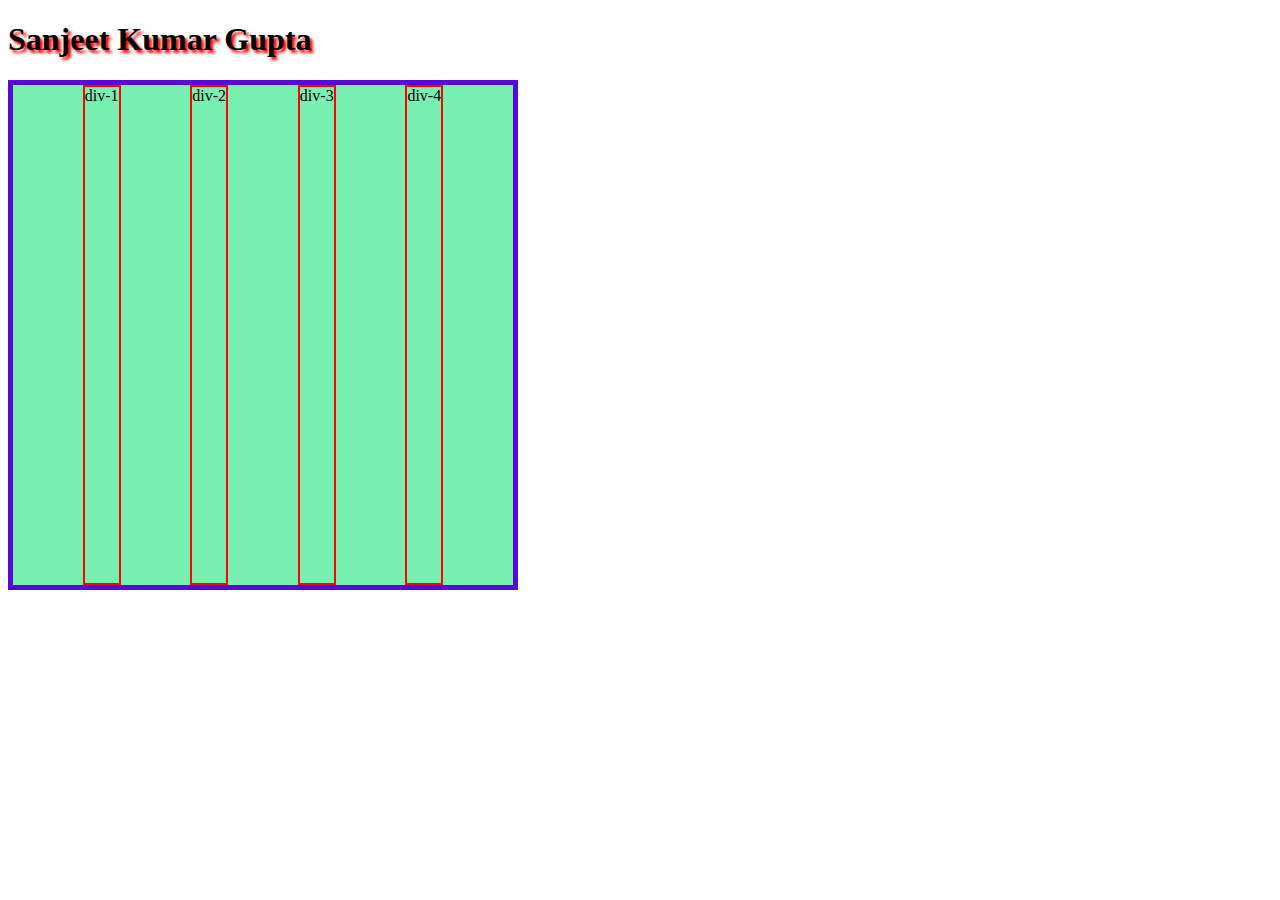
<file: index.html>
<!DOCTYPE html>
<html lang="en">
<head>
    <meta charset="UTF-8">
    <meta name="viewport" content="width=device-width, initial-scale=1.0">
    <title>Shadow</title>
    <link rel="stylesheet" href="style.css">
</head>
<body>
    <h1>Sanjeet Kumar Gupta</h1>
    <!-- <div class="box">sanju Lorem ipsum dolor sit amet consectetur adipisicing elit. Dolor vel laudantium harum consequuntur aspernatur aperiam quis nobis commodi enim neque quasi ducimus aliquid error est cumque, adipisci illum. Iusto, fugiat saepe, est nihil quisquam et non totam asperiores optio quae incidunt vero quo odio doloribus nemo accusamus molestias nulla iure veniam ut! Asperiores, rerum facere ea illum aspernatur nihil odio nobis beatae fugiat eveniet, minus nam enim blanditiis veniam illo commodi dolores inventore consectetur, veritatis magni? Odit libero quibusdam reiciendis facilis sunt officia sed officiis explicabo molestias amet quidem doloremque, suscipit sint commodi pariatur possimus deleniti totam consequuntur dolorum est vel in laudantium. Similique dignissimos optio nesciunt aliquid. Voluptatibus obcaecati temporibus tenetur, eius natus rem nam, nisi tempora culpa minus quo. Blanditiis eveniet consequatur tempore sed, non minima. Magni animi quidem ducimus. Voluptate id velit, asperiores dolore necessitatibus voluptatum ipsum possimus quidem delectus reprehenderit cumque sit quaerat molestiae iste similique nemo doloribus provident est ad alias a officia, ut, temporibus dolor! Sequi, cumque iste asperiores quia consectetur, error, ex nihil vel voluptas ullam esse placeat quos sed rerum. Odio mollitia reprehenderit explicabo itaque dolor corporis natus voluptas quaerat nesciunt dignissimos architecto magni delectus perferendis illum, eligendi fugiat obcaecati repudiandae amet. Accusamus, adipisci? Soluta eos maiores minus amet expedita facere perspiciatis? Provident officia reprehenderit dolorem quidem cupiditate ipsa neque, fugiat, necessitatibus ut animi fugit? Quaerat laudantium vel voluptatibus nobis aperiam fugiat adipisci accusamus necessitatibus eaque sint hic quibusdam atque at explicabo totam velit cumque, suscipit commodi sit inventore blanditiis dolore. Nemo quibusdam, illo amet quaerat, ex perferendis, distinctio eligendi voluptates sed laboriosam doloribus esse accusamus exercitationem cumque reprehenderit quasi et totam suscipit. Aperiam consectetur neque explicabo debitis! Ipsum ullam, nostrum commodi sed adipisci voluptate officiis ratione quaerat consequatur inventore voluptas cumque quisquam qui neque reiciendis maiores labore corporis quibusdam laborum praesentium tempore nisi. Temporibus, sunt voluptas! Provident atque rerum aliquid vitae nesciunt perspiciatis iure quasi? Saepe repellendus mollitia sapiente corrupti dolorem distinctio optio quasi quibusdam numquam alias accusamus non repudiandae facere quidem iure, inventore vero aut dolor unde necessitatibus iusto. In eligendi assumenda facilis atque dolor est unde enim optio dicta alias iure illo deleniti, totam quia soluta corrupti commodi itaque inventore fuga minus? Harum neque exercitationem tenetur asperiores numquam illo dicta impedit deserunt doloribus cumque porro, amet dolores unde suscipit similique libero voluptas inventore, alias nemo quaerat. Velit obcaecati accusamus aperiam eum, sequi voluptatem facere ab dicta atque culpa sit.</div>
    -->
    <div class="container">
    <div class="div">div-1</div>
    <div class="div">div-2</div>
    <div class="div">div-3</div>
    <div class="div">div-4</div>
   </div>
</body>
</html>
</file>
<file: button.html>
<!DOCTYPE html>
<html lang="en">
<head>
    <meta charset="UTF-8">
    <meta name="viewport" content="width=device-width, initial-scale=1.0">
    <title>Modern Button</title>
    <link rel="stylesheet" href="button.css">
</head>
<body>
    <div id="wrapper">
        <div class="button">Hire me</div>
    </div>
</body>
</html>
</file>
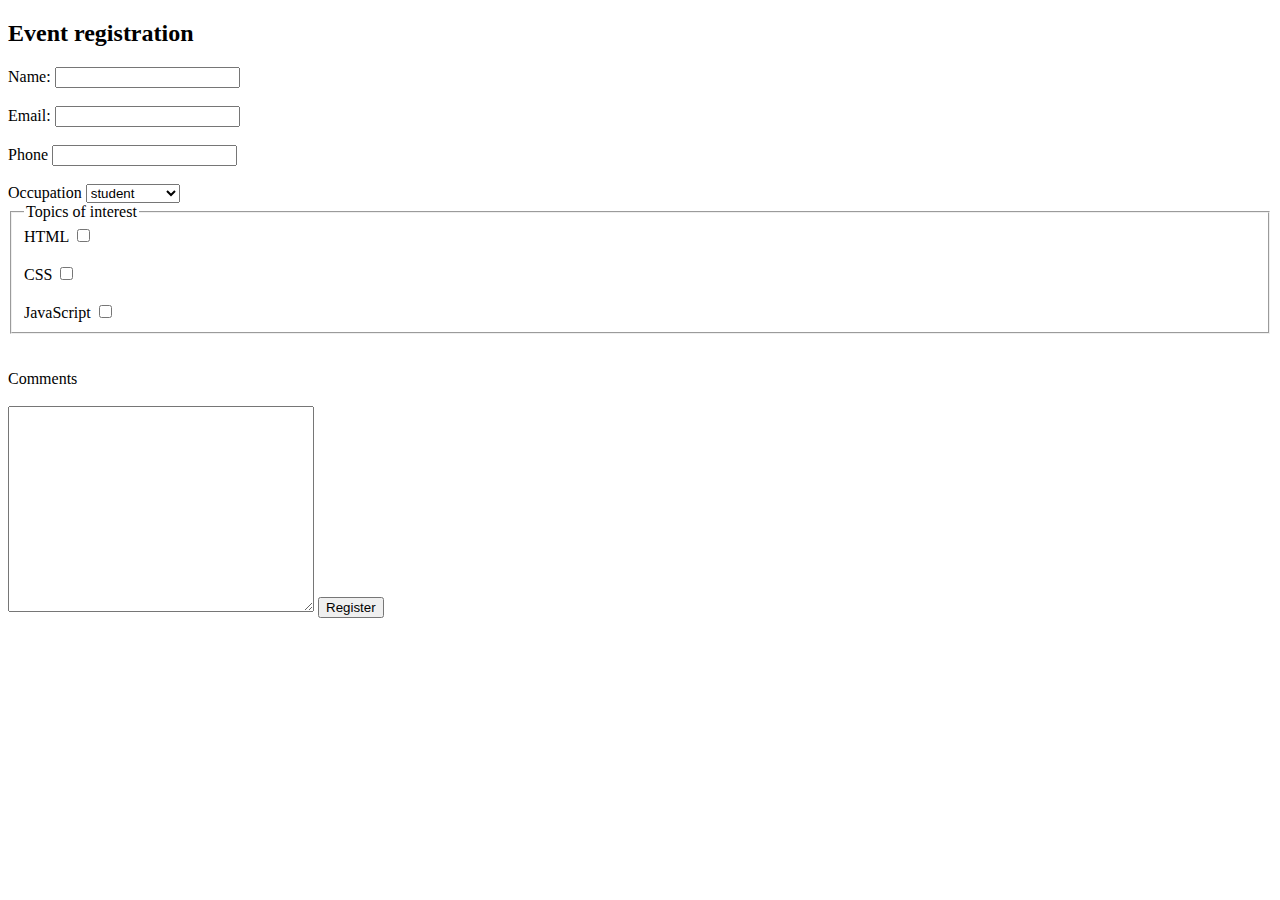
<file: form1.html>
<!DOCTYPE html>
<html lang="en">
<head>
    <meta charset="UTF-8">
    <meta name="viewport" content="width=device-width, initial-scale=1.0">
    <title>Document</title>
</head>
<body>
    <form>
        <h2>Event registration</h2>
        <label for="name">Name:</label>
        <input type="text" id="name">
        <br>
        <br>
        <label for="email">Email:</label>
        <input type="email" id="email">
        <br>
        <br>
        <label for="phone">Phone</label>
        <input type="tel" id="phone">
        <br>
        <br>
        <label for="occupation">Occupation</label>
        <select name="occupation" id="occupation">
        <option value="student">student</option>
        <option value="professional">professional</option>
        <option value="others">others</option>
        </select>
        <fieldset>
            <legend>Topics of interest</legend>
            <label for="checkbox1">HTML</label>
            <input type="checkbox" id="checkbox1">
            <br>
            <br>
            <label for="checkbox2">CSS</label>
            <input type="checkbox" id="checkbox2">
            <br>
            <br>
            <label for="checkbox3">JavaScript</label>
            <input type="checkbox" id="checkbox3">
        </fieldset>
        <br>
        <br>
        <label for="textarea">Comments</label>
        <br>
        <br>
        <textarea name="textarea1" id="textarea1" style="width: 300px; height: 200px;"></textarea>
      
        <button>Register</button>
    </form>
</body>
</html>
</file>
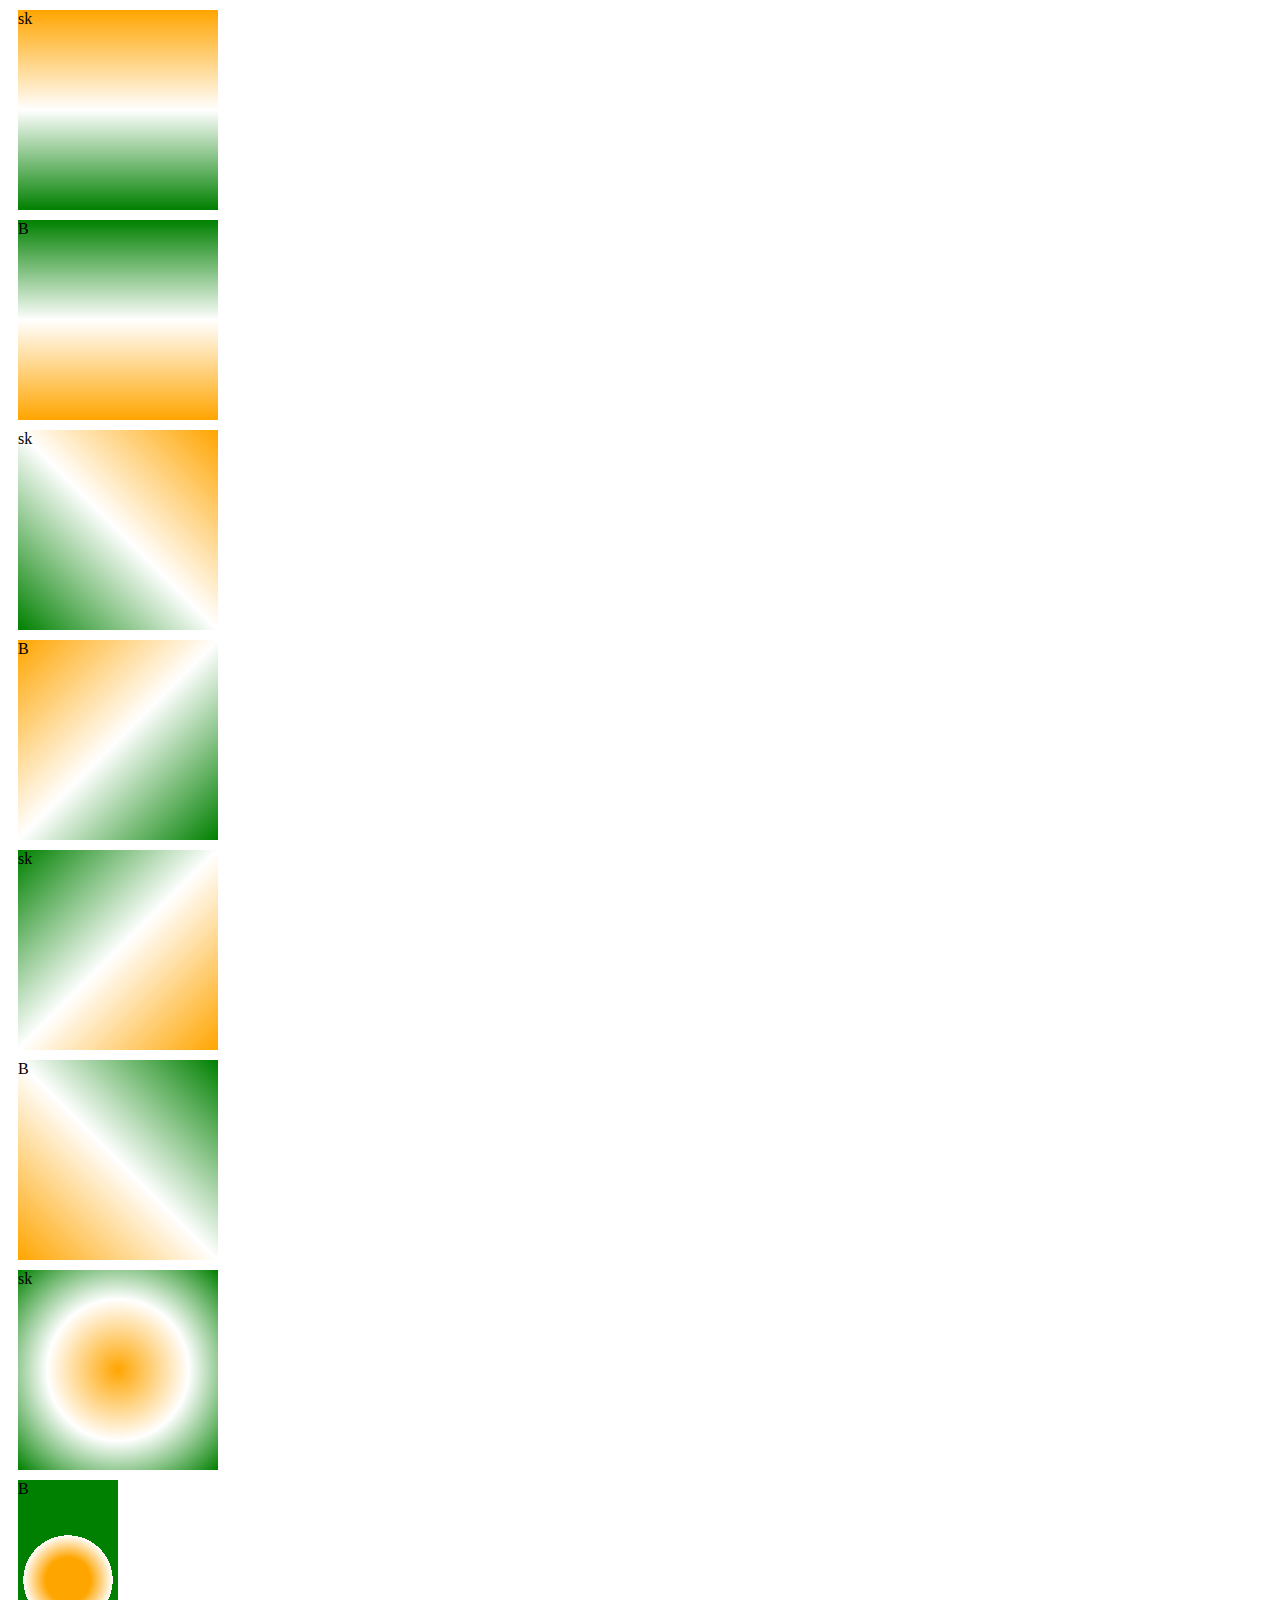
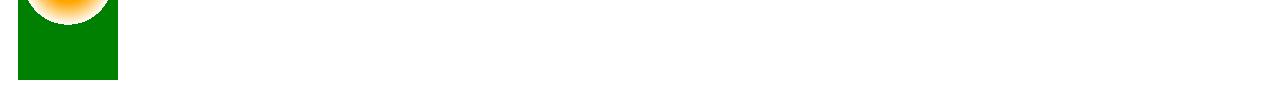
<file: gradient.html>
<!DOCTYPE html>
<html lang="en">
<head>
    <meta charset="UTF-8">
    <meta name="viewport" content="width=device-width, initial-scale=1.0">
    <title>Document</title>
    <link rel="stylesheet" href="sytle.css">
</head>
<body>
    <div class="div1" id="id1">
        sk
    </div>
    <div class="div1" id="id2">
        B
    </div>
    <div class="div1" id="id3">
        sk
    </div>
    <div class="div1" id="id4">
        B
    </div>
    <div class="div1" id="id5">
        sk
    </div>
    <div class="div1" id="id6">
        B
    </div>
    <div class="div1" id="id7">
        sk
    </div>
    <div class="div1" id="id8">
        B
    </div>
</body>
</html>
</file>
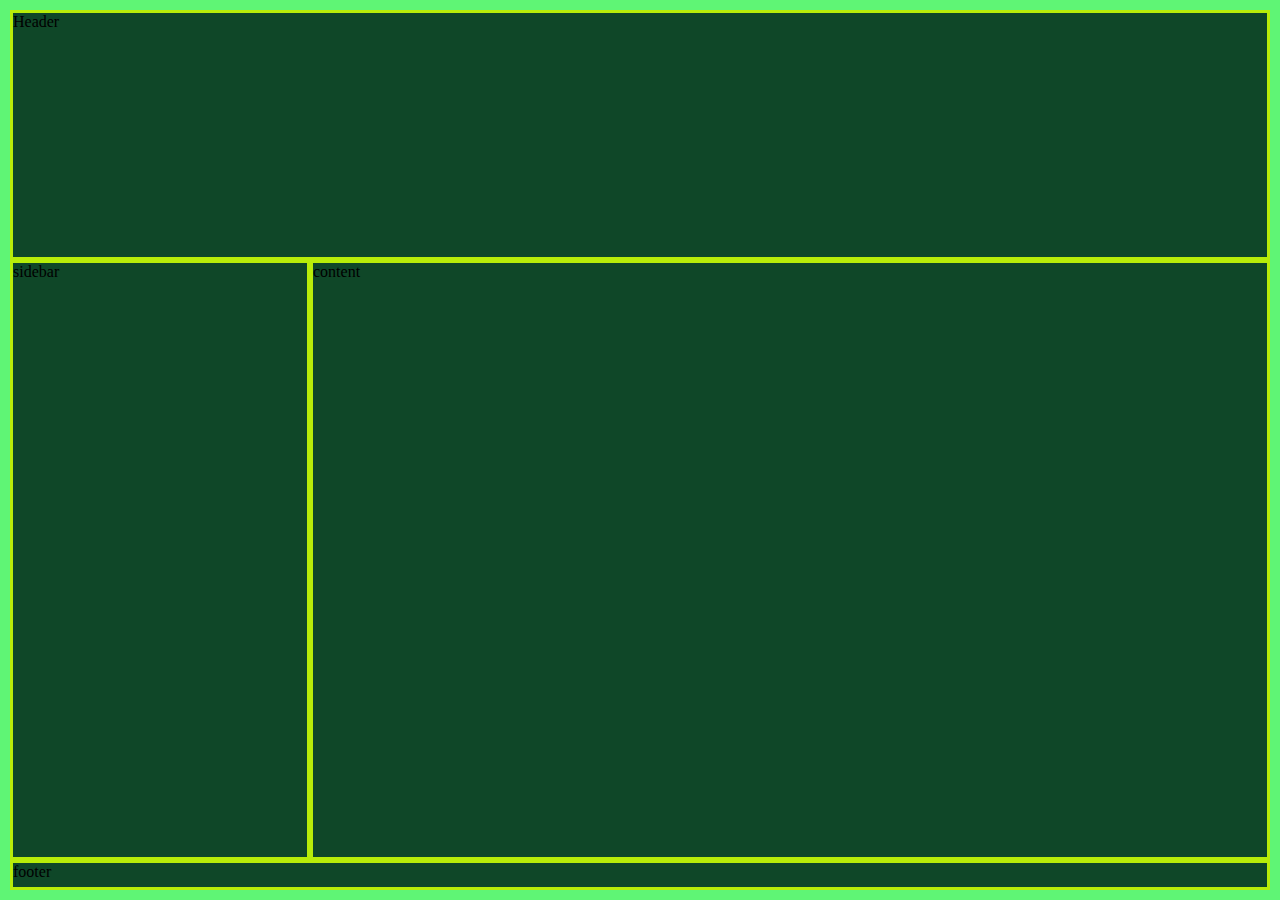
<file: grid.html>
<!DOCTYPE html>
<html lang="en">
<head>
    <meta charset="UTF-8">
    <meta name="viewport" content="width=device-width, initial-scale=1.0">
    <title>Grid</title>
    <link rel="stylesheet" href="grid.css">
</head>
<body>
    <div class="container">
        <div class="box" id="box1">Header</div>
        <div class="box"  id="box2">sidebar</div>
        <div class="box"  id="box3">content</div>
        <div class="box"  id="box4">footer</div>
        
    </div>
</body>
</html>
</file>
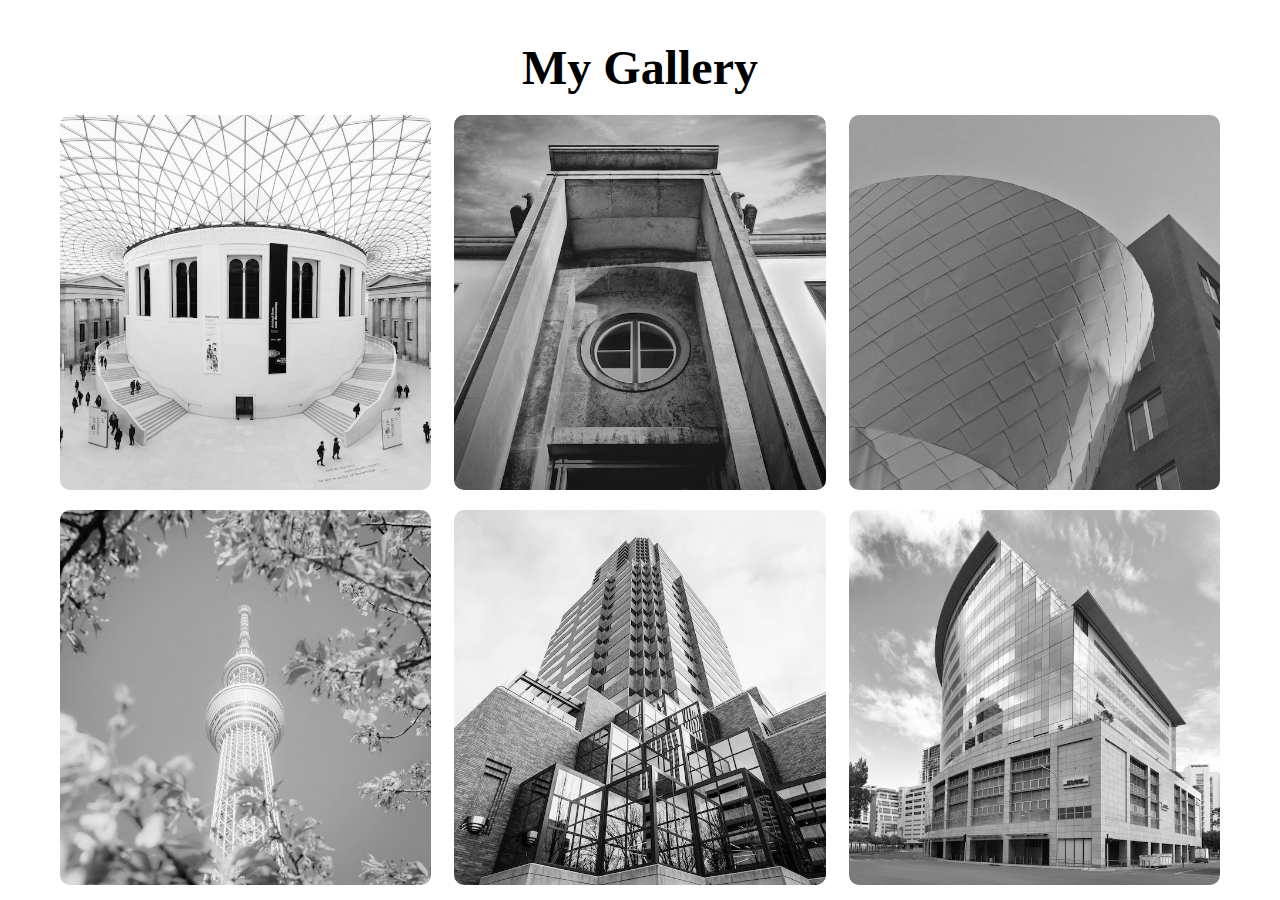
<file: mygallery.html>
<!DOCTYPE html>
<html lang="en">
<head>
    <meta charset="UTF-8">
    <meta name="viewport" content="width=device-width, initial-scale=1.0">
    <title>My Gallery</title>
    <link rel="shortcut icon" href="image/favicon.ico" type="image/x-icon">
    <link rel="stylesheet" href="mygallery.css">
</head>
<body>
    <div id="wrapper">
        <div class="container">
            <h1>My Gallery</h1>
            <div class="gallery">
            <figure class="card">
                <img src="image/image1.jpg" alt="">
                <figcaption>image1</figcaption>
            </figure>
            <figure class="card">
                <img src="image/image2.jpeg" alt="">
                <figcaption>image2</figcaption>
            </figure>
            <figure class="card">
                <img src="image/image3.jpeg" alt="">
                <figcaption>image3</figcaption>
            </figure>
            <figure class="card">
                <img src="image/image4.jpeg" alt="">
                <figcaption>image4</figcaption>
            </figure>
            <figure class="card">
                <img src="image/image5.jpeg" alt="">
                <figcaption>image5</figcaption>
            </figure>
            <figure class="card">
                <img src="image/image6.jpeg" alt="">
                <figcaption>image6</figcaption>
            </figure>
            <figure class="card">
                <img src="image/image7.jpeg" alt="">
                <figcaption>image7</figcaption>
            </figure>
            <figure class="card">
                <img src="image/image8.jpeg" alt="">
                <figcaption>image8</figcaption>
            </figure>
            <figure class="card">
                <img src="image/image9.jpeg" alt="">
                <figcaption>image9</figcaption>
            </figure>
            <figure class="card">
                <img src="image/image10.jpg" alt="">
                <figcaption>image10</figcaption>
            </figure>
            <figure class="card">
                <img src="image/image11.jpg" alt="">
                <figcaption>image11</figcaption>
            </figure>
            <figure class="card">
                <img src="image/image12.jpg" alt="">
                <figcaption>image12</figcaption>
            </figure>
            <figure class="card">
                <img src="image/image13.jpg" alt="">
                <figcaption>image13</figcaption>
            </figure>
            <figure class="card">
                <img src="image/image14.jpg" alt="">
                <figcaption>image14</figcaption>
            </figure>
            <figure class="card">
                <img src="image/image15.jpg" alt="">
                <figcaption>image15</figcaption>
            </figure>
        </div>
        </div>
    </div>
</body>
</html>
</file>
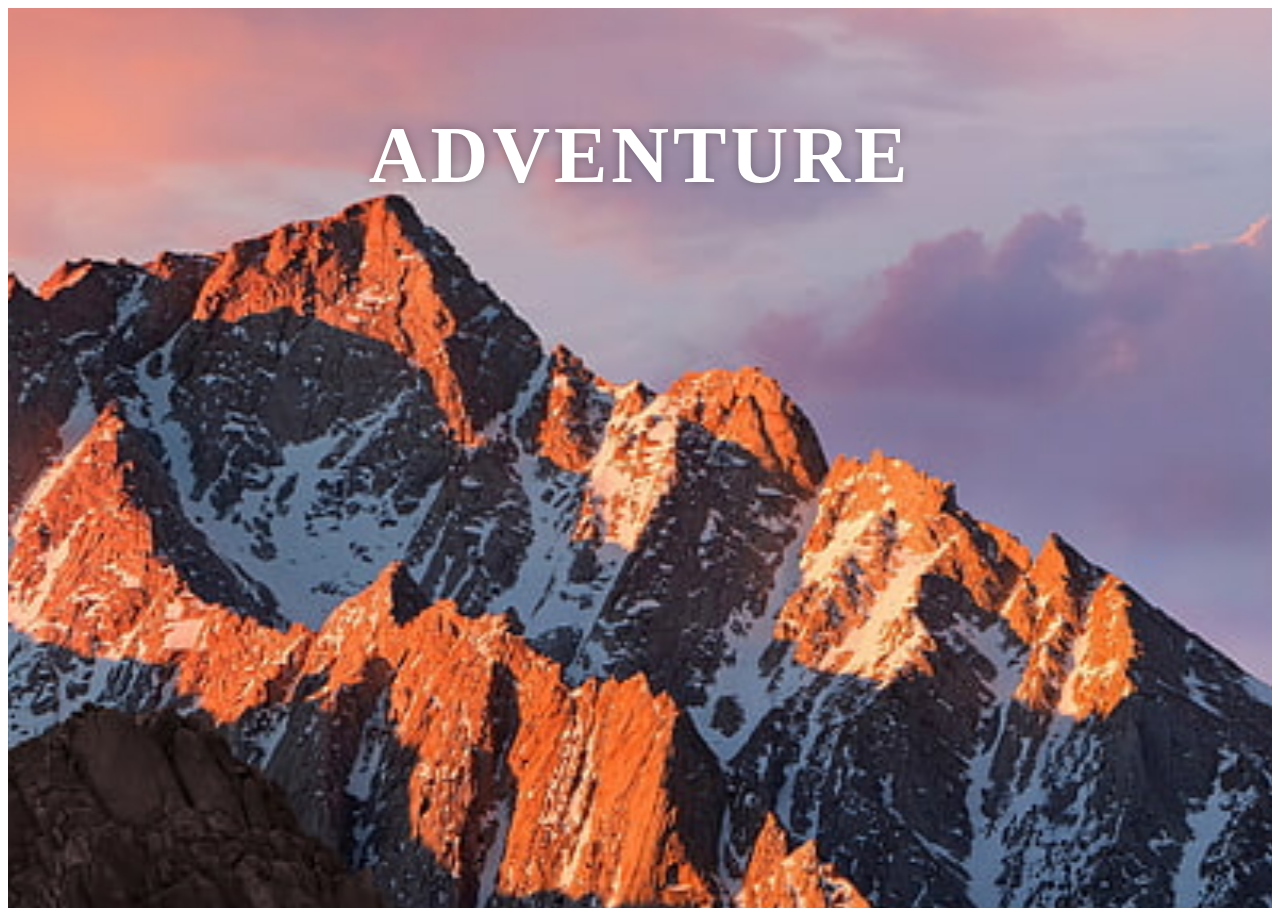
<file: parallel.html>
<!DOCTYPE html>
<html lang="en">
<head>
    <meta charset="UTF-8">
    <meta name="viewport" content="width=device-width, initial-scale=1.0">
    <title>Document</title>
    <link rel="stylesheet" href="parallel.css">
</head>
<body>
    <div id="wrapper">
        <div class="container">
            <img src="macos-sierra-wallpaper-preview.jpg" class="background">
            <!-- <img src="boy-standing-on-field-removebg-preview.png" class="forground"> -->
            <h1>ADVENTURE</h1>
        </div>
    
    <section>
        <h2 class="secheading">
            ADVENTURE TIME
        </h2>
        <P>
            Lorem ipsum dolor sit amet consectetur adipisicing elit. Voluptatum accusantium provident nam eveniet velit, dolorum odio id nulla repudiandae non, voluptatibus numquam debitis dolorem, iusto distinctio maiores odit qui deleniti saepe repellendus eaque temporibus corporis. Debitis provident soluta fuga voluptate possimus, consequuntur recusandae ipsam nobis hic optio, ratione reprehenderit perspiciatis.
            <BR>
            <BR>
                    Lorem ipsum dolor sit amet consectetur adipisicing elit. Omnis corporis neque saepe deleniti dolores nobis eum ducimus quo repellat! Adipisci ea beatae iste quia laboriosam minus quas repellat consequuntur aliquam repudiandae dolor possimus laborum similique obcaecati culpa nam, ipsum vel ipsam natus eos assumenda quaerat perferendis cupiditate? Error, harum impedit!
        </P>
        <div class="bg bg1">
            <h2 class="desc">BIKING</h2>
        </div>
            <P class="text">
                Lorem ipsum dolor sit amet consectetur adipisicing elit. Voluptatum accusantium provident nam eveniet velit, dolorum odio id nulla repudiandae non, voluptatibus numquam debitis dolorem, iusto distinctio maiores odit qui deleniti saepe repellendus eaque temporibus corporis. Debitis provident soluta fuga voluptate possimus, consequuntur recusandae ipsam nobis hic optio, ratione reprehenderit perspiciatis.
                <BR>
                <BR>
                Lorem ipsum dolor sit amet consectetur adipisicing elit. Omnis corporis neque saepe deleniti dolores nobis eum ducimus quo repellat! Adipisci ea beatae iste quia laboriosam minus quas repellat consequuntur aliquam repudiandae dolor possimus laborum similique obcaecati culpa nam, ipsum vel ipsam natus eos assumenda quaerat perferendis cupiditate? Error, harum impedit!
            </P>
        
        <div class="bg bg2">
            <h2 class="desc">PARA GLADING</h2>
        </div>
       
           
            <P class="text">
                Lorem ipsum dolor sit amet consectetur adipisicing elit. Voluptatum accusantium provident nam eveniet velit, dolorum odio id nulla repudiandae non, voluptatibus numquam debitis dolorem, iusto distinctio maiores odit qui deleniti saepe repellendus eaque temporibus corporis. Debitis provident soluta fuga voluptate possimus, consequuntur recusandae ipsam nobis hic optio, ratione reprehenderit perspiciatis.
                <BR>
                <BR>
                Lorem ipsum dolor sit amet consectetur adipisicing elit. Omnis corporis neque saepe deleniti dolores nobis eum ducimus quo repellat! Adipisci ea beatae iste quia laboriosam minus quas repellat consequuntur aliquam repudiandae dolor possimus laborum similique obcaecati culpa nam, ipsum vel ipsam natus eos assumenda quaerat perferendis cupiditate? Error, harum impedit!
            </P>
        
        <div class="bg bg3">
            <h2 class="desc">SURFING</h2> 
        </div>
            <P class="text">
                Lorem ipsum dolor sit amet consectetur adipisicing elit. Voluptatum accusantium provident nam eveniet velit, dolorum odio id nulla repudiandae non, voluptatibus numquam debitis dolorem, iusto distinctio maiores odit qui deleniti saepe repellendus eaque temporibus corporis. Debitis provident soluta fuga voluptate possimus, consequuntur recusandae ipsam nobis hic optio, ratione reprehenderit perspiciatis.
                <BR>
                <BR>
                Lorem ipsum dolor sit amet consectetur adipisicing elit. Omnis corporis neque saepe deleniti dolores nobis eum ducimus quo repellat! Adipisci ea beatae iste quia laboriosam minus quas repellat consequuntur aliquam repudiandae dolor possimus laborum similique obcaecati culpa nam, ipsum vel ipsam natus eos assumenda quaerat perferendis cupiditate? Error, harum impedit!
            </P>
       
        </section>
    </div>
</body>
</html>
</file>
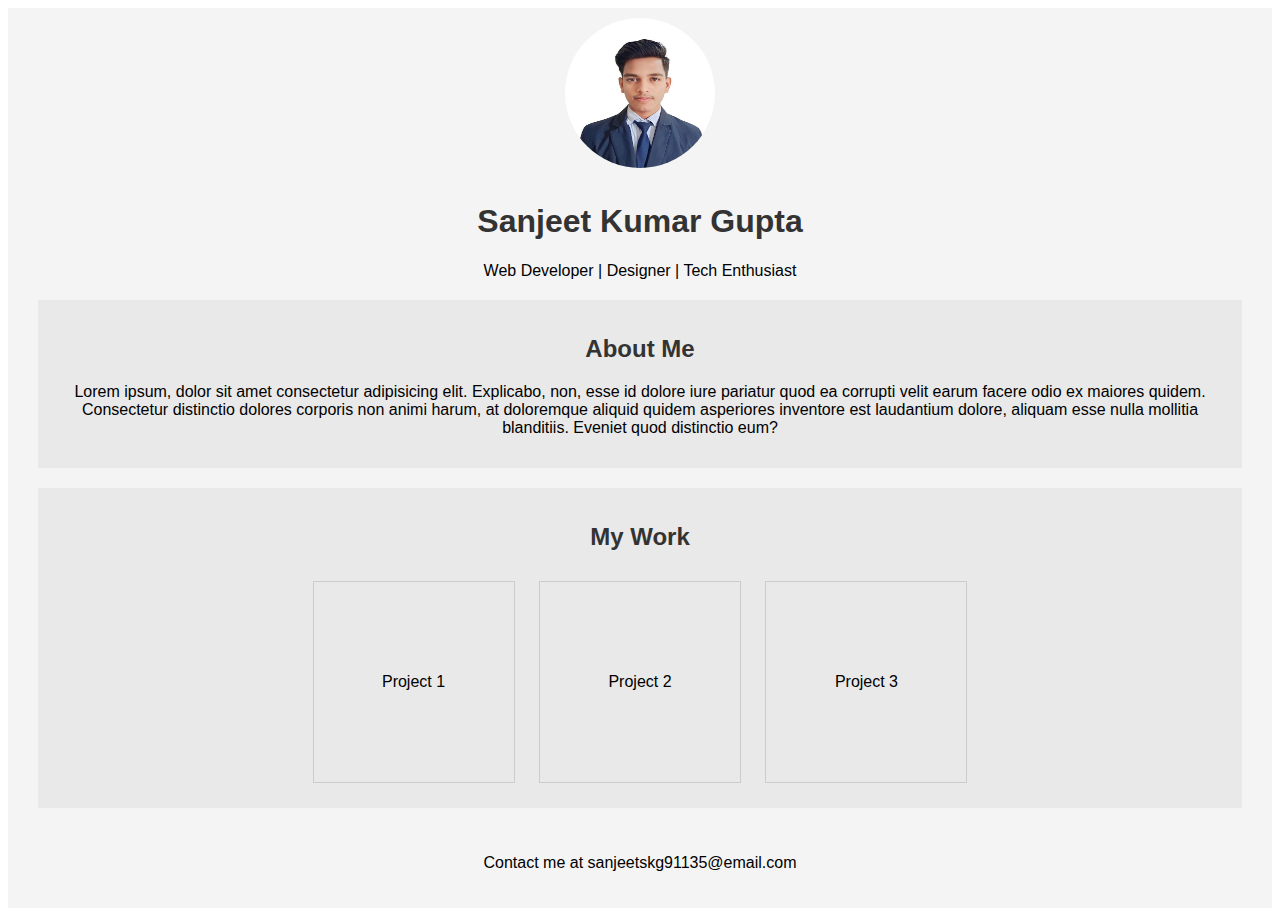
<file: project1.html>
<!DOCTYPE html>
<html lang="en">
<head>
    <meta charset="UTF-8">
    <meta name="viewport" content="width=device-width, initial-scale=1.0">
    <title>Name portfolio</title>
    <link rel="stylesheet" href="p1.css">
</head>
<body>
    <header>
        <img src="photo_2024-03-15_20-36-13.jpeg" alt="no">
        <h1>Sanjeet Kumar Gupta</h1>
        <p>Web Developer | Designer | Tech Enthusiast</p>
        <section id="bio">
            <h2>About Me</h2>
            <p>Lorem ipsum, dolor sit amet consectetur adipisicing elit. Explicabo, non, esse id dolore iure pariatur quod ea corrupti velit earum facere odio ex maiores quidem. Consectetur distinctio dolores corporis non animi harum, at doloremque aliquid quidem asperiores inventore est laudantium dolore, aliquam esse nulla mollitia blanditiis. Eveniet quod distinctio eum?</p>

        </section>
        <section id="work">
            <h2>My Work</h2>
            <div class="project" id="project1">
                Project 1
            </div>
            <div class="project" id="project2">
                Project 2
            </div>
            <div class="project" id="project3">
                Project 3
            </div>
        </section>
        <footer>
            <p>Contact me at sanjeetskg91135@email.com</p>
        </footer>
    </header>
</body>
</html>
</file>
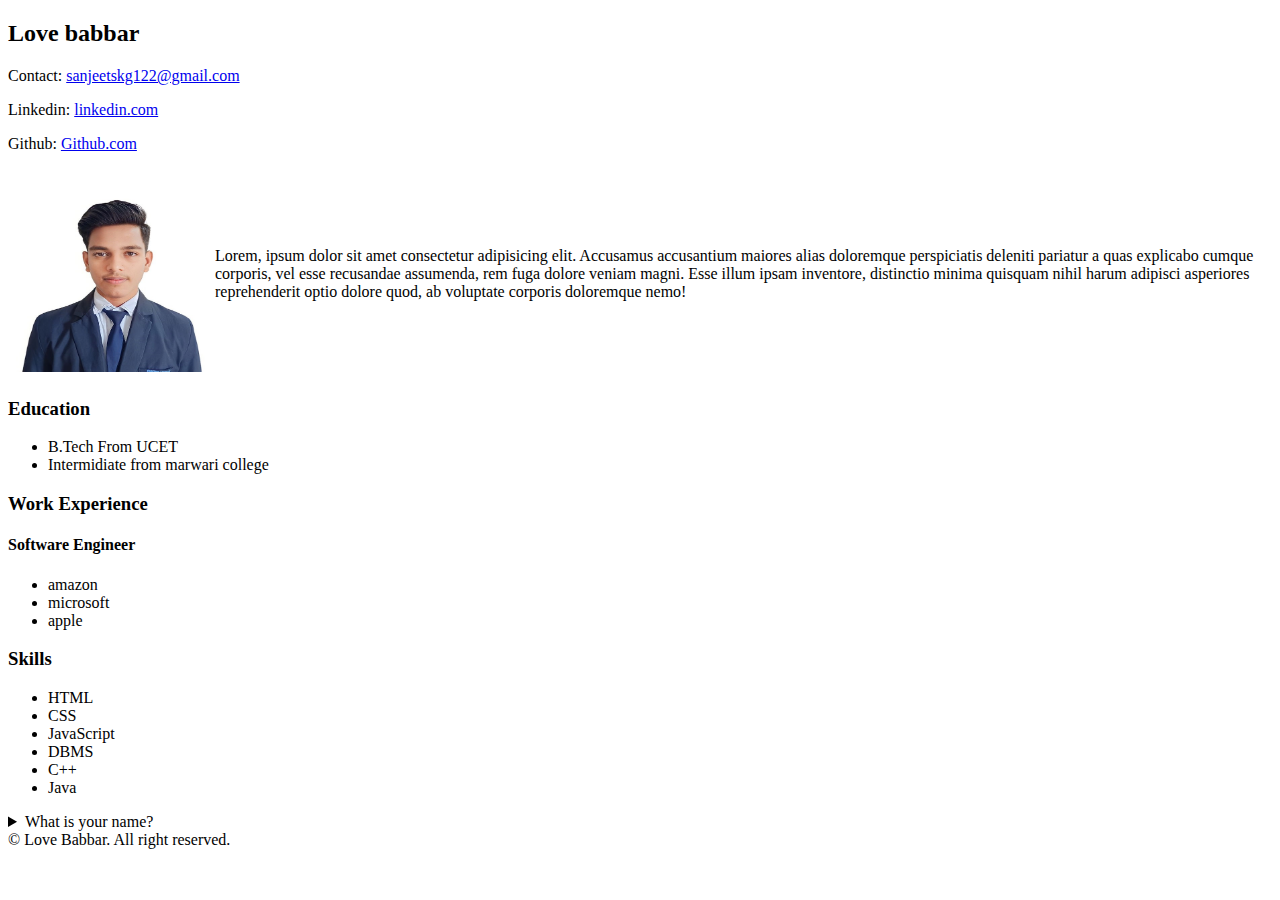
<file: project2.html>
<!DOCTYPE html>
<html lang="en">
<head>
    <meta charset="UTF-8">
    <meta name="viewport" content="width=device-width, initial-scale=1.0">
    <title>Document</title>
</head>
<body>
   <div>
    <div>
          <h2>Love babbar</h2>
          <p>Contact: <a href="abcd.com">sanjeetskg122@gmail.com</a></p>
          <p>Linkedin: <a href=" jbdfjbjdvfb">linkedin.com</a></p>
          <p>Github: <a href="sadgjoghondkng">Github.com</a></p>
     </div>
    <table>
        <tr>
            <td><img src="photo_2024-03-15_20-36-13.jpeg" alt="sk" height="200px" width="200px"></td>
            <td> <p> Lorem, ipsum dolor sit amet consectetur adipisicing elit. Accusamus accusantium maiores alias doloremque perspiciatis deleniti pariatur a quas explicabo cumque corporis, vel esse recusandae assumenda, rem fuga dolore veniam magni. Esse illum ipsam inventore, distinctio minima quisquam nihil harum adipisci asperiores reprehenderit optio dolore quod, ab voluptate corporis doloremque nemo!</p>
            </td>
        </tr>
    </table>
    <section>
        <h3>Education</h3>
    <ul>
        <li>B.Tech From UCET</li>
        <li>Intermidiate from marwari college</li>
    </ul>
   <h3>Work Experience</h3>
   <h4>Software Engineer</h4>
   <ul>
    <li>amazon</li>
    <li>microsoft</li>
    <li>apple</li>
   </ul>
   <h3>Skills</h3>
    <ul>
        <li>HTML</li>
        <li>CSS</li>
        <li>JavaScript</li>
        <li>DBMS</li>
        <li>C++</li>
        <li>Java</li>
    </ul>
   <details>
    <summary>
        What is your name?
    </summary>
    SK GUpta
   </details>
    </section>
    <footer>
        &#169 Love Babbar. All right reserved.
    </footer>
   </div>
</body>
</html>
</file>
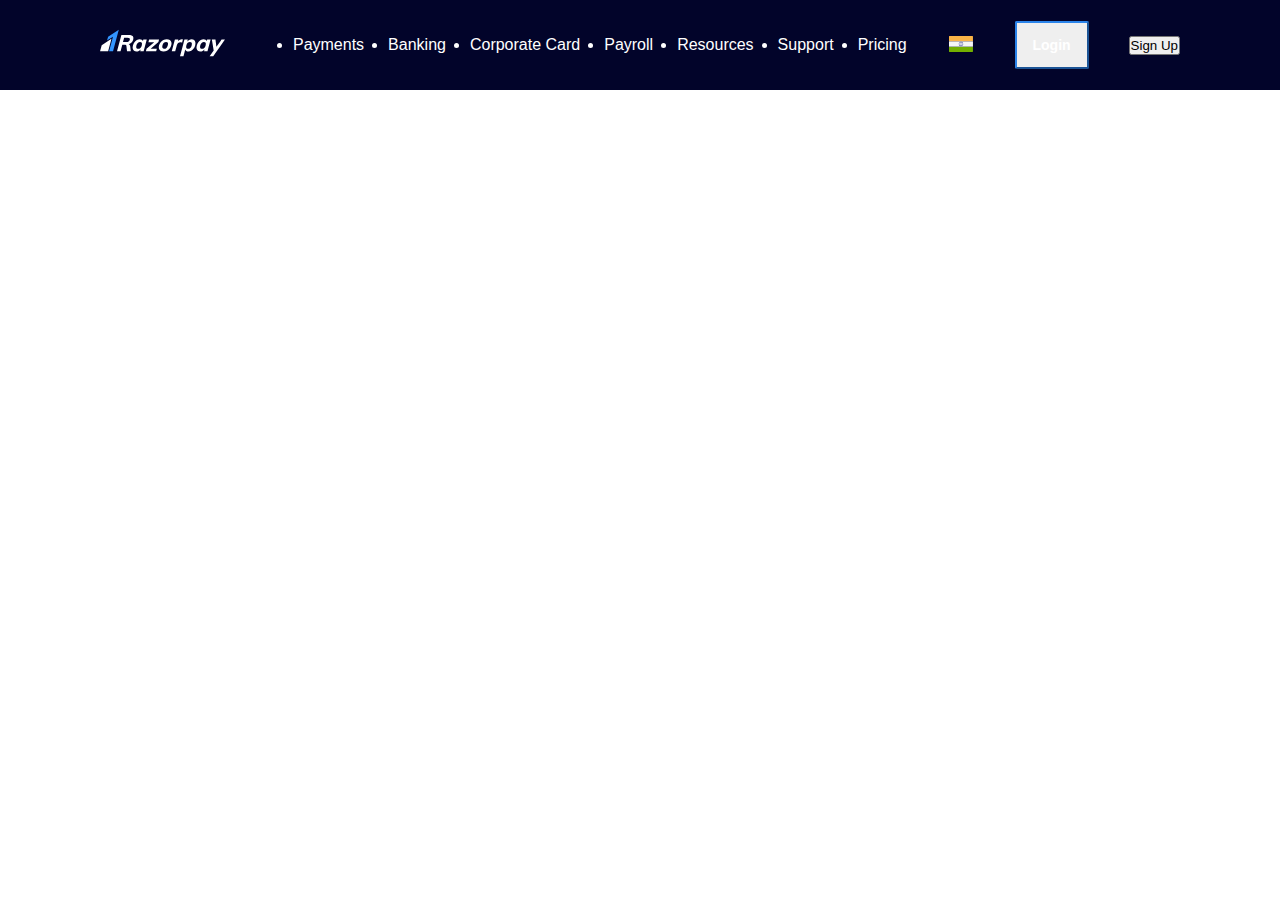
<file: razorpay.html>
<!DOCTYPE html>
<html lang="en">

<head>
    <meta charset="UTF-8">
    <meta name="viewport" content="width=device-width, initial-scale=1.0">
    <title>Document</title>
    <link rel="stylesheet" href="razorpay.css">
</head>

<body>
    <div id="wrapper">

        <nav class="navbar">
            <div class="container">
                <a href="/" class="image1">
                    <img src="Images/logo.svg" alt="" height="30px" width="125px">
                </a>
                <ul class="buttons">
                    <li class="lay">Payments
                        <div class="layout"></div>
                    </li>
                    <li class="lay">Banking
                        <div class="layout"></div>
                    </li>
                    <li class="lay">Corporate Card
                        <div class="layout"></div>
                    </li>
                    <li class="lay">Payroll
                        <div class="layout"></div>
                    </li>
                    <li class="lay">Resources
                        <div class="layout"></div>
                    </li>
                    <li class="lay">Support
                        <div class="layout"></div>
                    </li>
                    <li class="lay">Pricing
                        <div class="layout"></div>
                    </li>
                </ul>
                <img src="Images/india-flag.svg" alt="" width="28px" height="20px">
                <button class="login">Login</button>
                <button class="signup">Sign Up</button>
            </div>
        </nav>

    </div>
    <div>
        
    </div>
</body>

</html>
</file>
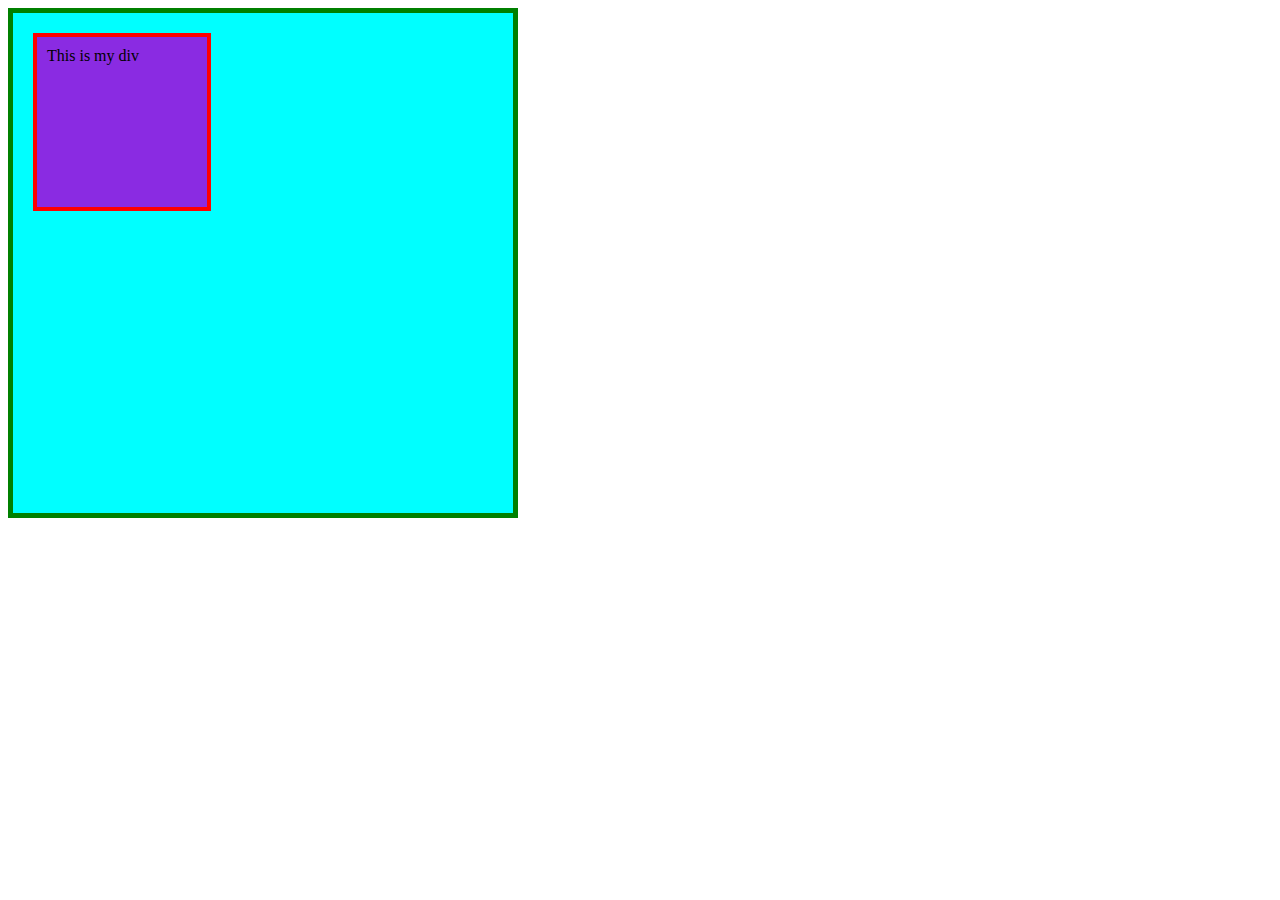
<file: tansition.html>
<!DOCTYPE html>
<html lang="en">
<head>
    <meta charset="UTF-8">
    <meta name="viewport" content="width=device-width, initial-scale=1.0">
    <title>Document</title>
    <link rel="stylesheet" href="transition.css">
</head>
<body>
    <div class="container">
        <div class="box">
         This is my div
        </div>
    </div>
</body>
</html>
</file>
<file: style.css>
h1{
    text-shadow: 3px 3px 3px red;
}
.box{
    height: 300px;
    width: 300px;
    padding: 20px;
    font-size: larger;
    background-color: aqua;
    color: blueviolet;
    box-shadow: 20px 20px 20px red; 
    overflow: visible;
    overflow: hidden;
    overflow: scroll;
    overflow: auto;
    transform:rotate(5deg);
}
.container
{
    height: 500px;
    width: 500px;
    border: 5px solid rgb(86, 10, 218);
    background-color: rgb(120, 240, 178);
    display: flex;
    flex-direction: column;
    flex-direction: row-reverse;
    flex-direction: column-reverse;
    flex-direction: row;
   flex-wrap: wrap;
   flex-wrap: nowrap;
   flex-wrap: wrap-reverse;
   justify-content: flex-start;
   justify-content: flex-end;
   justify-content: center;
   justify-content: space-around;
   justify-content: space-between;
   justify-content: space-evenly; /*  equal space */
   
}
.div
{
    border: 2px solid red;
    
}
</file>
<file: button.css>
*
{
    margin: 0;
    padding: 0;
    box-sizing: border-box;
}
#wrapper
{
    height: 100vh;
    width: 100vw;
    display: flex;
    justify-content: center;
    align-items: center;
}
.button
{
    background-color: brown;
    padding: 0.8rem 2.5rem;
    font-size: 18px;
    box-shadow: 5px 5px 7px 0px #ffffff30;
    position: relative;
    z-index: 1;
}
.button::before{
    content: "";
    background-color: #1f1f1f;
    top: 0;
    bottom: 0;
    left: 0;
    right: 0;
    position: absolute;
    transform: scalex(0);
    transform-origin:left;
    transition: all 0.8s;
    z-index: -1;
}
.button:hover:before
{
    transform: scalex(1);
}
</file>
<file: sytle.css>
.div1{
    background-color: blueviolet;
    height: 200px;
    width: 200px;
    border: 5px;
    border-color: rgb(255, 136, 0);
    margin: 10px;
}
#id1
{
    background-image: linear-gradient(to bottom, orange,white,green);
}
#id2
{
    background-image: linear-gradient(to top, orange,white,green);
}
#id3
{
    background-image: linear-gradient(to bottom left, orange,white,green);
}
#id4
{
    background-image: linear-gradient(to bottom right, orange,white,green);
}
#id5
{
    background-image: linear-gradient(to top left, orange,white,green);
}
#id6
{
    background-image: linear-gradient(to top right, orange,white,green);
}
#id7
{
    background-image: radial-gradient(circle, orange,white,green);
}
#id8
{
    height: 200px;
    width: 100px;
    background-image: radial-gradient(circle, orange 20%,white 40%,green 40%);
}
/* #id1
{
    background-image: linear-gradient(to bottom, orange,white,green);
} */
</file>
<file: grid.css>
*{
    margin: 0;
    padding: 0;
    box-sizing: border-box;
}
/* .container
{
    height: 70vh;
    background-color: red;
    border: 10px solid rgb(56, 6, 237);
    display: grid;
    grid-template-columns:200px 200px;
    grid-template-rows: 30px 400px 30px;
    grid-template-areas: "hd hd"
    "side main"
    "ft ft";
    
} */
.box{
    background-color: rgb(15, 71, 40);
    border: 3px solid rgb(184, 237, 9);
}

.container
{
    height:100vh;
    background-color: red;
    border: 10px solid rgb(95, 245, 117);
    display: grid;
    grid-template-columns:300px 300px 300px;
    grid-template-rows:250px 600px;
    grid-template-areas:
     "hd hd hd hd hd hd hd hd"
    "side main main main main main main main"
    "ft ft ft ft ft ft ft ft";
    
}
#box1
{
    grid-area: hd;
}
#box2
{
    grid-area: side;
}
#box3
{
    grid-area:main ;
}
#box4
{
    grid-area: ft;
}
@media(max-width:500px)
{
    .container
    {
    grid-template-columns: 200px;
    grid-template-rows: 30px 250px 300px 30px;
    grid-template-areas: "hd"
    "side"
    " main"
    "ft";
    }
}
</file>
<file: mygallery.css>
*{
    margin: 0;
    padding: 0;
    box-sizing: border-box;
}
#wrapper
{
    height: 100vh;
    overflow-x: hidden;
    overflow-y: auto;
}
.container
{
    height: 100%;
    max-width:1200px;
    margin: 0 auto;
    padding: 20px;

}
.container h1{
    margin: 20px 0;
    text-align: center;
    margin-bottom: 20px;
    font-size: 3rem;

}
.gallery
{
    display: flex;
    flex-wrap: wrap;
    justify-content: space-between;
}
.card
{
    width: 32%;
    position: relative;
    margin-bottom: 20px;
    border-radius: 10px;
    overflow: hidden;
}
.card img{
    width: 100%;
    height: 100%;
    filter: grayscale(100%);
    box-shadow: 0 0 20px #fff;
    object-fit: cover;
}
.card:hover{
    transform: scale(1.03);
    transition: 0.5s;
    filter: drop-shadow(0 0 10px #fff);
}
.card img:hover{
    filter: grayscale(0%);
}
.card figcaption
{

    position: absolute;
    bottom: 0;
    left: 0;
    padding: 25px;
    width: 100%;
    height: 20px;
    font-size: 16px;
    font-weight: 500px;
    color: #fff;
    opacity: 0;
    border-radius: 0 0 10px 10px;
    background: linear-gradient(0deg, rgba(0 0 0 0.5) 0%, rgba(255 255 255));
    transition: 0.3s;
}
.card:hover figcaption
{
    opacity: 1;
    transform: scale(1.03);
}
</file>
<file: parallel.css>
*
{
    border: 0;
    padding: 0;
    box-sizing: border-box;
}
#wrapper
{
    height: 100vh;
    overflow-y: auto;
    overflow-x: hidden;
    perspective: 10px;
}
.container
{
    position: relative;
    height: 100%;
    display: flex;
    justify-content: center;
    align-items: center;
    transform-style: preserve-3d;
    z-index: -1;
}
.background, .forground
{
    position: absolute;
    height: 100%;
    width: 100%;
    z-index: -1;
    object-fit: cover;
}

.background
{
    transform: translateZ(-40px) scale(8);
}
.forground
{
    transform: translateZ(-20px) scale(2);
}
h1{
    position: absolute;
    top: 3rem;
    font-size: 5rem;
    letter-spacing: 4px;
    color: white;
    text-shadow: 0 0 10px rgba(0,0,0,0.3);
}
section
{
    background-color: rgb(45,45,45);
    color: white;
    padding: 5rem 0;
}
.bg1
{
    background-image:url(nature-bicycle-mountain-bikes-wallpaper-preview.jpg);
}
.bg2
{
    background-image: url(https://c0.wallpaperflare.com/preview/681/21/254/paragliding-paraglider-adventure-sport.jpg);
}
.bg3
{
    background-image: url(https://www.google.com/url?sa=i&url=https%3A%2F%2Fwww.surfertoday.com%2Fsurfing-wallpapers&psig=AOvVaw0c5IV13VZ6fczfnjdSUrWI&ust=1717036396823000&source=images&cd=vfe&opi=89978449&ved=0CBIQjRxqFwoTCKj0k5bpsYYDFQAAAAAdAAAAABAR);
}
.secheading
{
    font-size: 5rem;
    padding: 0 10rem;
}
.text
{
    font-size: 1.5rem;
    margin: 5 0rem;
    padding: 0 10rem;
}
.bg{
    position: relative;
    width: 100%;
    background-attachment: fixed;
    background-size: cover;
    background-position: center;
    height: 500px;
}
.desc
{
    position: absolute;
    background-color: white;
    padding: 1.5rem 2.5rem;
    top: 50%;
    left: 50%;
    transform: translateX(-50%) translateX(-50%);
    color: black;
    font-size: 3.5rem;
    font-weight: 600;
}
</file>
<file: p1.css>
body {
    font-family: Arial, sans-serif;
}

header {
    text-align: center;
    padding: 10px;
    background-color: #f4f4f4;
}

header img {
    width: 150px;
    height: 150px;
    border-radius: 50%;
    margin-bottom: 10px;
}

section {
    margin: 20px;
}

.project {
    width: 200px; /* Square dimensions */
    height: 200px;
    border: 1px solid #ccc;
    margin: 10px;
    display: inline-block; /* Aligns the containers side by side */
    text-align: center;
    line-height: 200px; /* Vertically centers the text */
}

h1, h2 {
    color: #333;
}

#bio, #work {
    background-color: #e9e9e9;
    padding: 15px;
}

footer {
    background-color: #f4f4f4;
    text-align: center;
    padding: 10px;
}
</file>
<file: razorpay.css>
* {
    margin: 0;
    padding: 0;
    box-sizing: border-box;
}

.wrapper {
    overflow-x: hidden;
    overflow-y: auto;
}

.container {
    display: flex;
    width: 1080px;
    flex-direction: row;
    margin-left: auto;
    margin-right: auto;
    align-items: center;
    justify-content: space-between;
    position: relative;
    
}
.navbar
{
    background-color: #02042a;
}
.image1
{
    cursor: pointer;
    padding-top: 1.75rem /* 28px */;
    padding-bottom: 1.75rem /* 28px */;
    padding-right: 1.75rem /* 28px */;
}
.buttons
{
    color: white;
    padding-top: 1.75rem /* 28px */;
    padding-bottom: 1.75rem /* 28px */;
    cursor: pointer;
    display: flex;
    flex-direction: row;
    font-family: Mulish, sans-serif;
    gap: 1.5rem;
    position: relative;
   
}
.lay 
{
    transition-property: all;
    transition-timing-function: cubic-bezier(0.4, 0, 0.2, 1);
    transition-duration: 150ms;
}
.lay:hover
{ 
    --tw-text-opacity: 1;
    color: rgb(43 132 234 / var(--tw-text-opacity)) /* #2b84ea */;
}
.layout
{
    position: absolute;
    bottom: 0px;
    width: 100%;
    height: 0.25rem;
    background-color: #2b84ea;
    opacity: 0;
    transition-property: all;
    transition-timing-function: cubic-bezier(0.4, 0, 0.2, 1);
    transition-duration: 150ms;
}
.layout:hover
{
   opacity: 1;
}
.login
{
    padding-top: 0.75rem /* 12px */;
    padding-bottom: 0.75rem /* 12px */;
    padding-left: 1rem /* 16px */;
    padding-right: 1rem /* 16px */;
    font-family: Mulish, sans-serif;
    --tw-text-opacity: 1;
    color: rgb(255 255 255 / var(--tw-text-opacity)) /* #ffffff */;
    --tw-border-opacity: 1;
    border-color: rgb(43 132 234 / var(--tw-border-opacity)) /* #2b84ea */;
    border-width: 2px;
    border-radius: 0.125rem /* 2px */;
    font-size: 0.875rem /* 14px */;
    line-height: 1.25rem /* 20px */;
    font-weight: 700;
    
}
</file>
<file: transition.css>
.container
{
    border: 5px solid green;
    background-color: aqua;
    height: 500px;
    width: 500px;
}
.box
{
    border: 4px solid red;
    background-color: blueviolet;
    margin: 20px;
    padding: 10px;
    height: 150px;
    width: 150px;
    color: black;
    overflow: auto;
    transition: all 2s ease 1s;
}
.box:hover
{
    background-color: rgb(185, 7, 7) ;
    transform: translateX(100px);
}
</file>
